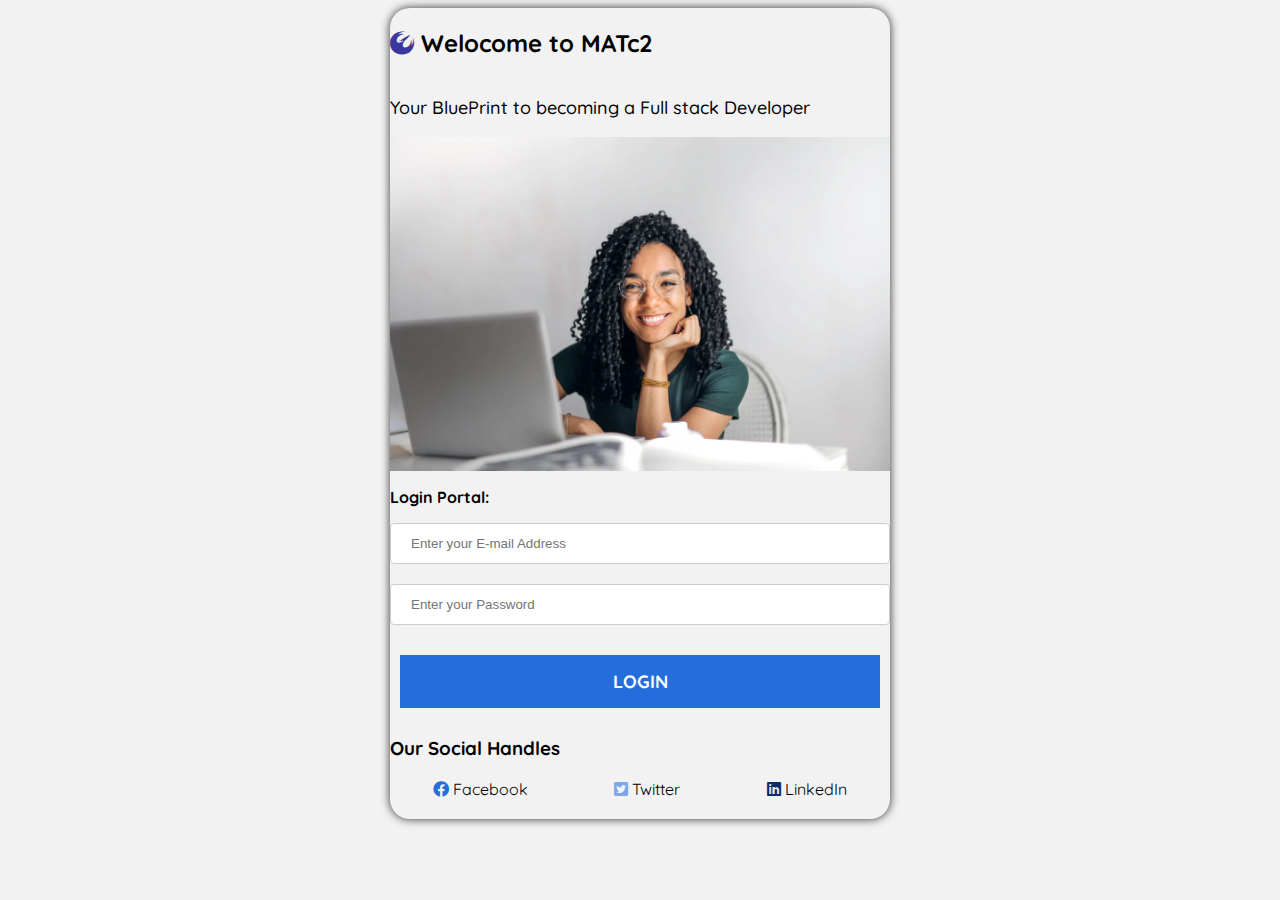
<file: index.html>
<!DOCTYPE html>
<html lang="en">
<head>
    <meta charset="UTF-8">
    <meta name="viewport" content="width=device-width, initial-scale=1.0">
    <title> Welocome MATc2</title>
    <link rel="stylesheet" href="https://fonts.googleapis.com/css2?family=Quicksand:wght@400;500&display=swap" />
    <link rel="stylesheet" href="https://cdnjs.cloudflare.com/ajax/libs/font-awesome/5.15.1/css/all.min.css" />
    <link rel="stylesheet" href="./style.css" media="screen"/>        
</head>
<body>
    <div class="main-container">
        <h2><i class="fab fa-phoenix-squadron" style= "color:#3a389e"></i> Welocome to MATc2</h2>
        <p class="main-content">Your BluePrint to becoming a Full stack Developer</p>
        <img class="main-image" src="pexel.webp" alt="#" width="500px">
        <p><b>Login Portal:</b></p>
        <form>
            <input type="email" placeholder="Enter your E-mail Address" name="login details" required><br><br>
            <input type="password" placeholder="Enter your Password" name="login details" required><br><br>
            <a class="main-button" href="#">Login</a>
        
        <h3>Our Social Handles</h3>
        <div class="main-handles">
            <span> <i class="fab fa-facebook" style="color: #266ddc;"></i> Facebook</span>
            <span><i class="fab fa-twitter-square" style="color: #7aa6ec;"></i> Twitter</span>
            <span><i class="fab fa-linkedin" style="color: #0a2e68;"></i> LinkedIn</span>
        </div>


    </div>
    
    
</body>
</html>
</file>
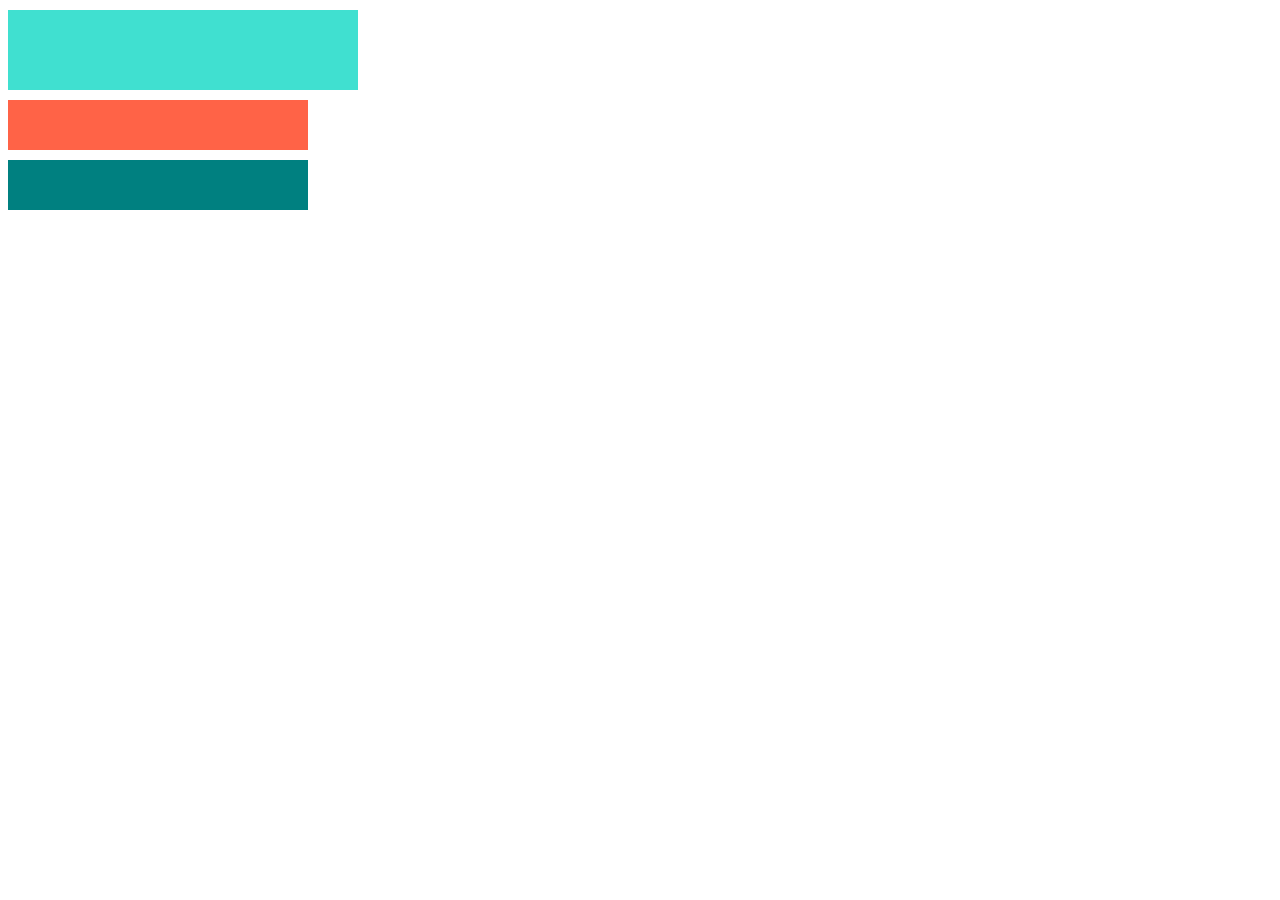
<file: box.html>
<!DOCTYPE html>
<html lang="en">
<head>
    <meta charset="UTF-8">
    <meta name="viewport" content="width=device-width, initial-scale=1.0">
    <title>Document</title>
    <style>
        .content {
            background-color: turquoise;
            width: 300px;
            height: 30px;
            margin-top: 10px;
            padding: 25px;
            align-items: center;/* centers the class horizontally */
            justify-content: center;
        }

       .box {
           background-color: tomato;
           width: 300px;
           height: 30px;
           padding: 25px;
           box-sizing: border-box;
           margin-top: 10px;
           display: flex;
           align-items: center;
           justify-content: center; /* centers vertically */

       } 

       .control {
        background-color: teal;
           width: 300px;
           height: 30px;
           padding: 25px;
           box-sizing: border-box;
           margin-top: 10px;
           display: flex;
           align-items: center;
           justify-content: center; /* centers vertically */

       }

    </style>
</head>
<body>
    <div class="content" ></div>
    <div class="box"></div>
    <div class="control"></div>
</body>
</html>
</file>
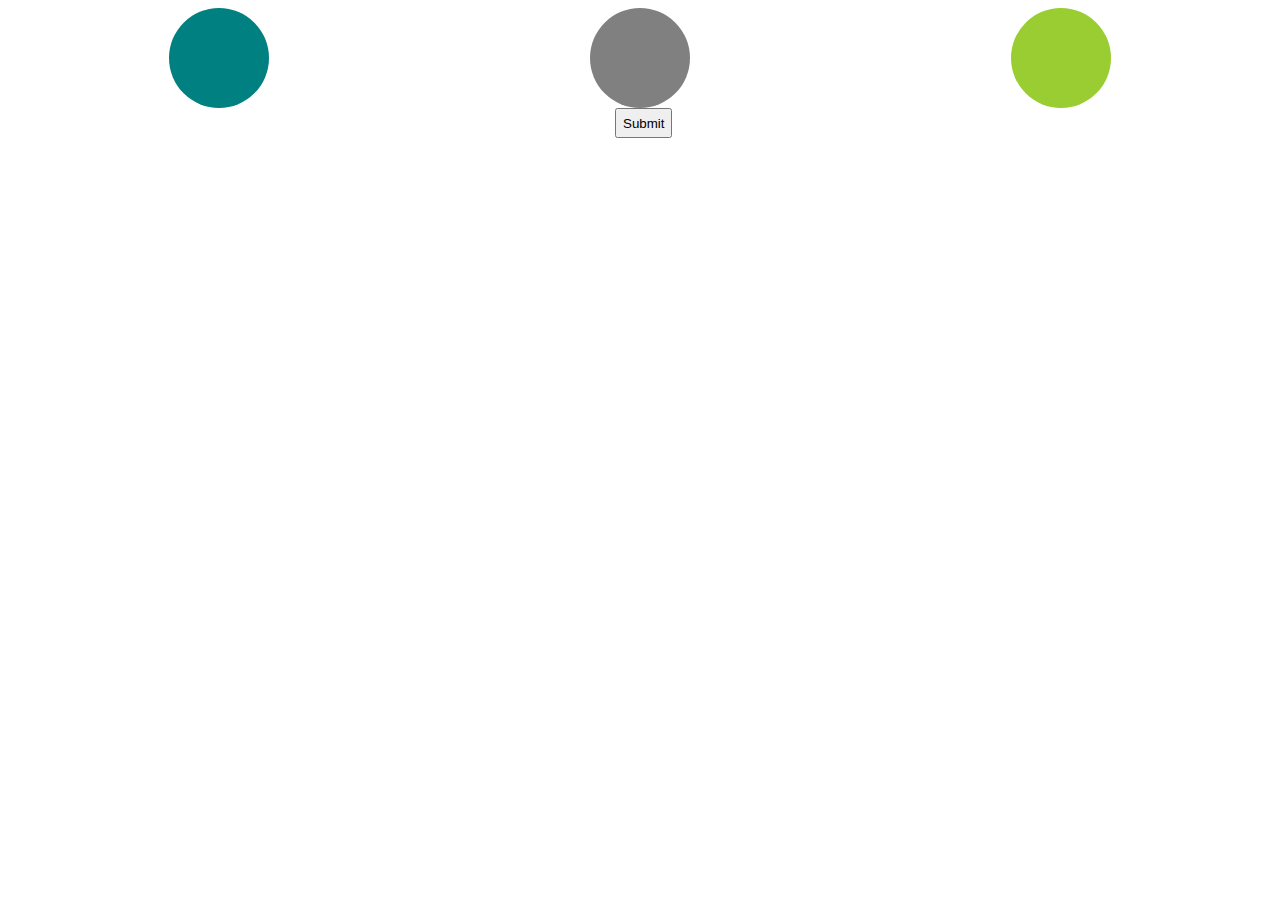
<file: class work.html>
<!DOCTYPE html>
<html lang="en">
<head>
    <meta charset="UTF-8">
    <meta name="viewport" content="width=device-width, initial-scale=1.0">
    <title>Class work</title>
</head>
<body>
    <style>
        .box{
            display: flex;
            flex-direction: row;
            justify-content: space-around;

        }
        .box > div{
            height: 100px;
            width: 100px;
            background-color: blue;
            border-radius: 50%;
        }
        #box1{
            background-color: teal;
        }
        #box2{
            background-color: grey;
        }
        #box3{
            background-color: yellowgreen;
        }
        #button{
            display: flex;
            flex-direction: row;
            margin: auto ;
            height: 30px;
            width: 50px;
        }
    </style>
    <div class="box">

    <div id="box1"></div>
    <div id="box2"></div>
    <div id="box3"></div>
</div>
    <div id="button">
        <button>Submit</button>
    </div>
</body>
</html>
</file>
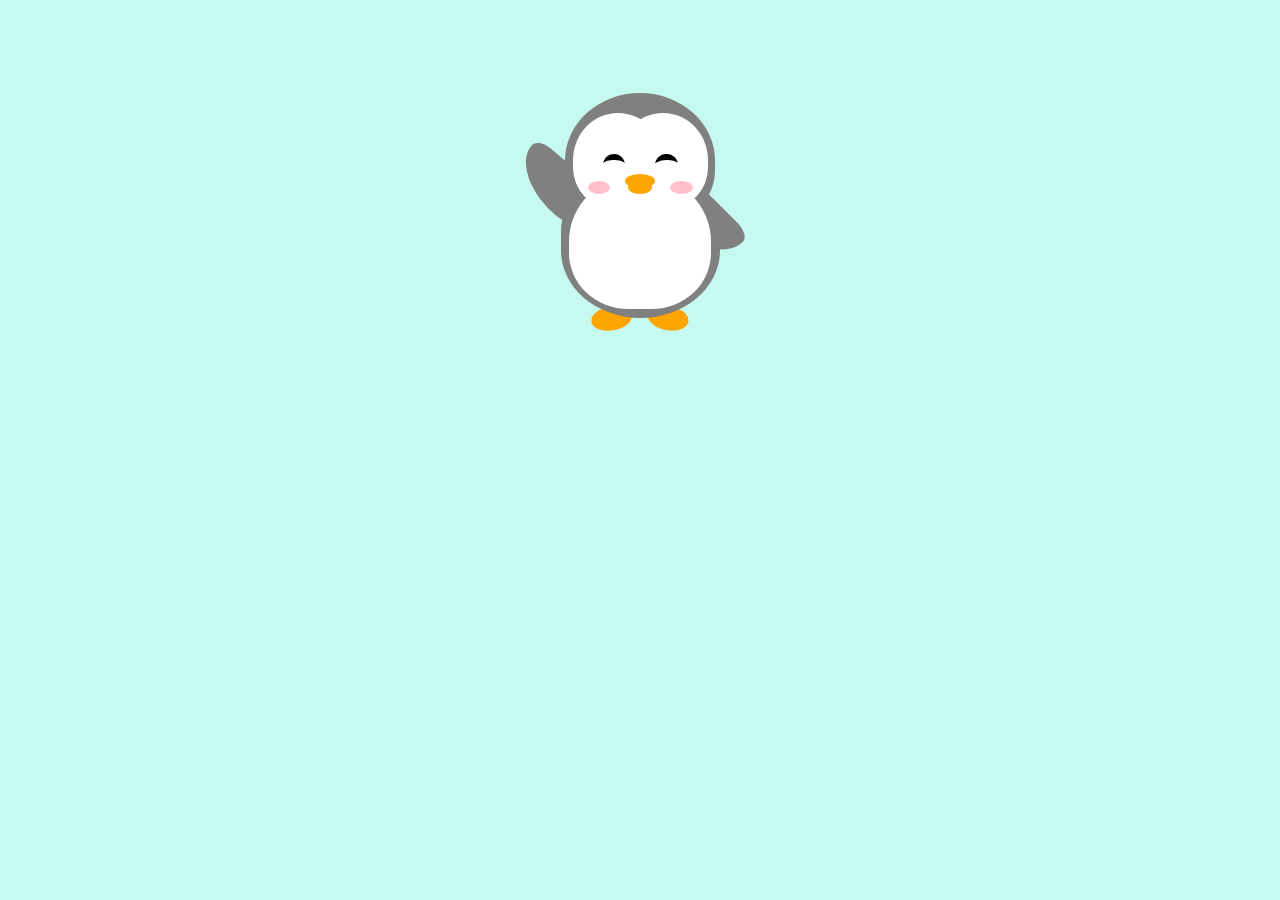
<file: freecode css.html>
<!DOCTYPE html>
<html lang="en">
<head>
    <meta charset="UTF-8">
    <meta name="viewport" content="width=device-width, initial-scale=1.0">
    <title>Penguin</title>
    <style>
        :root {
        --penguin-size: 300px;
        --penguin-skin: gray;
        --penguin-belly: white;
        --penguin-beak: orange;
     }

        @media (max-width: 350px) {
            :root {
      /* Only change code below this line */
                --penguin-size:200px;
                --penguin-skin: black;
      /* Only change code above this line */
        }
    }

    .penguin {
        position: relative;
        margin: auto;
        display: block;
        margin-top: 5%;
        width: var(--penguin-size, 300px);
        height: var(--penguin-size, 300px);
     }

    .right-cheek {
        top: 15%;
        left: 35%;
        background: var(--penguin-belly, white);
        width: 60%;
        height: 70%;
        border-radius: 70% 70% 60% 60%;
    }

    .left-cheek {
        top: 15%;
        left: 5%;
        background: var(--penguin-belly, white);
        width: 60%;
        height: 70%;
        border-radius: 70% 70% 60% 60%;
     }

    .belly {
        top: 60%;
        left: 2.5%;
        background: var(--penguin-belly, white);
        width: 95%;
        height: 100%;
        border-radius: 120% 120% 100% 100%;
    }

    .penguin-top {
        top: 10%;
        left: 25%;
        background: var(--penguin-skin, gray);
        width: 50%;
        height: 45%;
        border-radius: 70% 70% 60% 60%;
    }

    .penguin-bottom {
        top: 40%;
        left: 23.5%;
        background: var(--penguin-skin, gray);
        width: 53%;
        height: 45%;
        border-radius: 70% 70% 100% 100%;
    }

    .right-hand {
        top: 5%;
        left: 25%;
        background: var(--penguin-skin, black);
        width: 30%;
        height: 60%;
        border-radius: 30% 30% 120% 30%;
        transform: rotate(130deg);
        z-index: -1;
        animation-duration: 3s;
        animation-name: wave;
        animation-iteration-count: infinite;
        transform-origin:0% 0%;
        animation-timing-function: linear;
    }

    @keyframes wave {
      10% {
        transform: rotate(110deg);
      }
      20% {
        transform: rotate(130deg);
      }
      30% {
        transform: rotate(110deg);
      }
      40% {
        transform: rotate(130deg);
      }
    }

    .left-hand {
        top: 0%;
        left: 75%;
        background: var(--penguin-skin, gray);
        width: 30%;
        height: 60%;
        border-radius: 30% 30% 30% 120%;
        transform: rotate(-45deg);
        z-index: -1;
    }

    .right-feet {
        top: 85%;
        left: 60%;
        background: var(--penguin-beak, orange);
        width: 15%;
        height: 30%;
        border-radius: 50% 50% 50% 50%;
        transform: rotate(-80deg);
        z-index: -2222;
    }

    .left-feet {
        top: 85%;
        left: 25%;
        background: var(--penguin-beak, orange);
        width: 15%;
        height: 30%;
        border-radius: 50% 50% 50% 50%;
        transform: rotate(80deg);
        z-index: -2222;
    }

    .right-eye {
        top: 45%;
        left: 60%;
        background: black;
        width: 15%;
        height: 17%;
        border-radius: 50%;
     }

    .left-eye {
        top: 45%;
        left: 25%;
        background: black;
        width: 15%;
        height: 17%;
        border-radius: 50%;
     }

    .sparkle {
        top: 25%;
        left:-23%;
        background: white;
        width: 150%;
        height: 100%;
        border-radius: 50%;
    }

    .blush-right {
        top: 65%;
        left: 15%;
        background: pink;
        width: 15%;
        height: 10%;
        border-radius: 50%;
    }

    .blush-left {
        top: 65%;
        left: 70%;
        background: pink;
        width: 15%;
        height: 10%;
        border-radius: 50%;
    }

    .beak-top {
        top: 60%;
        left: 40%;
        background: var(--penguin-beak, orange);
        width: 20%;
        height: 10%;
        border-radius: 50%;
    }

    .beak-bottom {
        top: 65%;
        left: 42%;
        background: var(--penguin-beak, orange);
        width: 16%;
        height: 10%;
        border-radius: 50%;
    }

    body {
        background:#c6faf1;
    }

    .penguin * {
        position: absolute;
    }

    </style>
</head>
<body>
    <div class="penguin">
        <div class="penguin-bottom">
          <div class="right-hand"></div>
          <div class="left-hand"></div>
          <div class="right-feet"></div>
          <div class="left-feet"></div>
        </div>
        <div class="penguin-top">
          <div class="right-cheek"></div>
          <div class="left-cheek"></div>
          <div class="belly"></div>
          <div class="right-eye">
            <div class="sparkle"></div>
          </div>
          <div class="left-eye">
            <div class="sparkle"></div>
          </div>
          <div class="blush-right"></div>
          <div class="blush-left"></div>
          <div class="beak-top"></div>
          <div class="beak-bottom"></div>
        </div>
      </div>
      
</body>
</html>
</file>
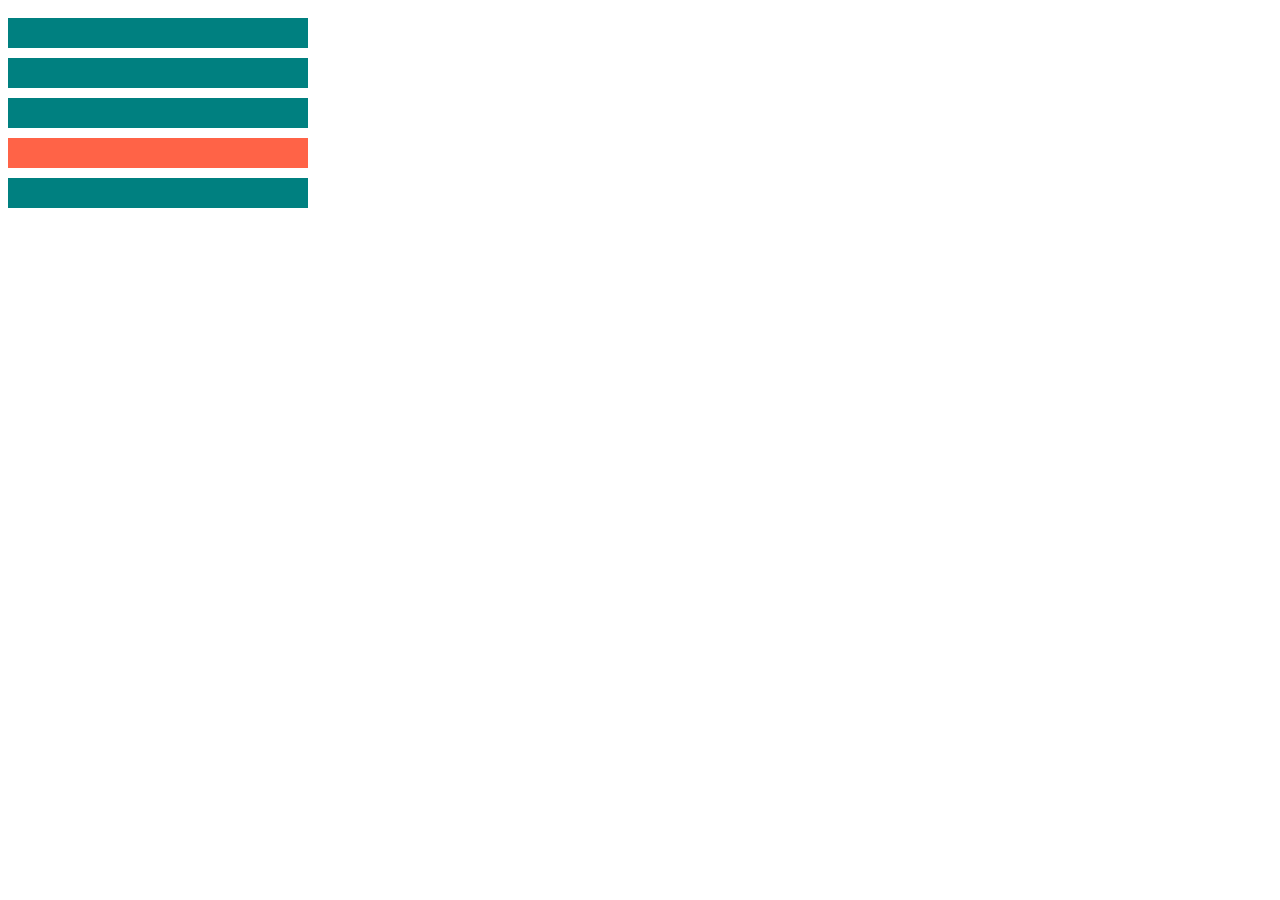
<file: lorem ipsum.html>
<!DOCTYPE html>
<html lang="en">
<head>
    <meta charset="UTF-8">
    <meta name="viewport" content="width=device-width, initial-scale=1.0">
    <title>Document</title>
    <style>
        .bars-container {
            display:flex;
            flex-direction: column;
            justify-content: center;
        }

        .bar{
            width: 300px;
            height: 30px;
            background-color: teal;
            margin-top: 10px;
        }

        .three + .bar{
            background-color: tomato;
        }

    </style>
</head>
<body>
    <div class="bars-container">
        <div class="bar one"></div>
        <div class="bar two"></div>
        <div class="bar three"></div>
        <div class="bar four"></div>
        <div class="bar five"></div>
    </div>
</body>
</html>
</file>
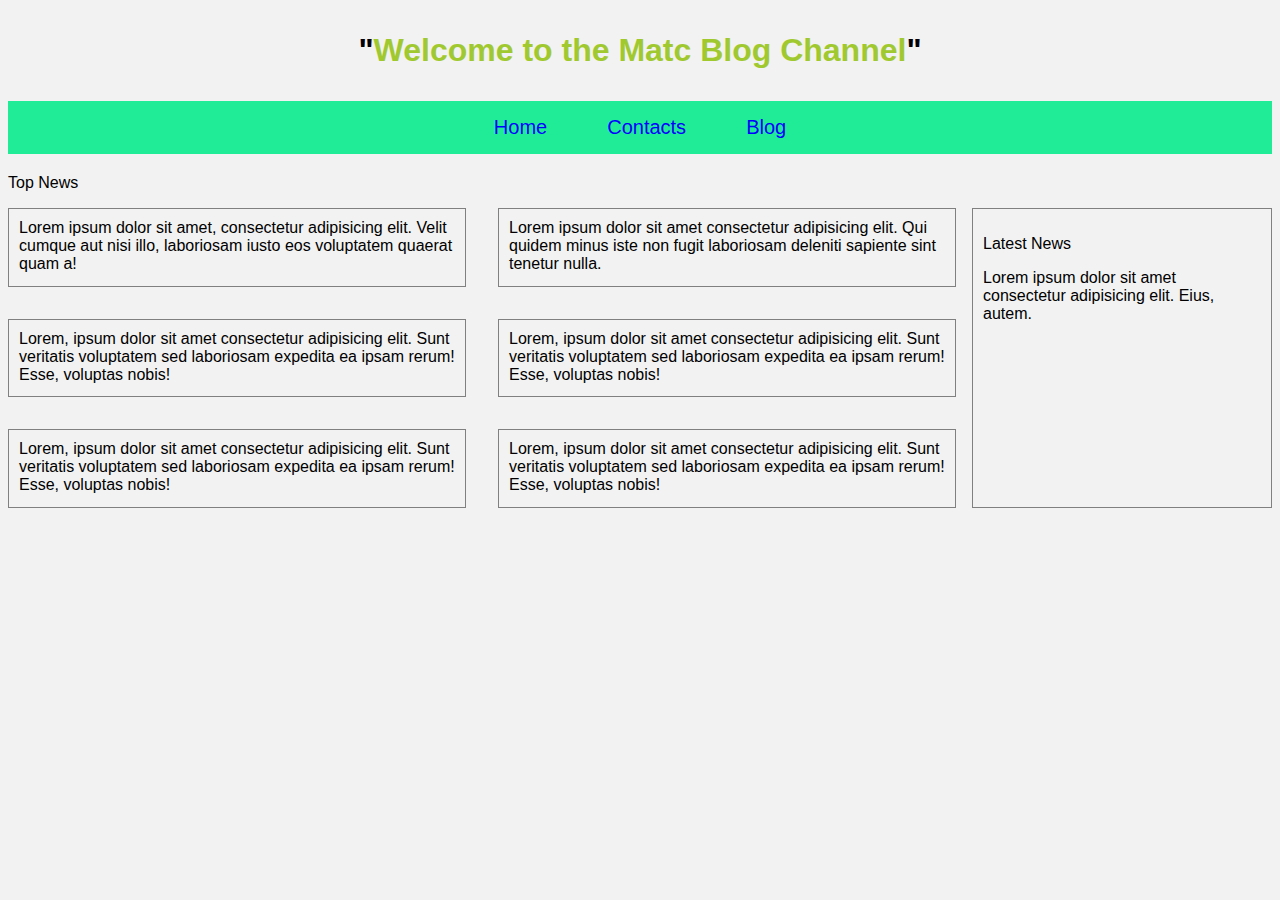
<file: test3.html>
<!DOCTYPE html>
<html lang="en">
<head>
    <meta charset="UTF-8">
    <meta name="viewport" content="width=device-width, initial-scale=1.0">
    <title>Document</title>
    <link rel="stylesheet" href="./flex-pratice.css">
</head>
<body>
    <div class="header">
        <h3 class="title">Welcome to the Matc Blog Channel</h3>
    </div>
    <div class>
        <ul class="main-nav">
            <li>Home</li>
            <li class="nested-nav" >Contacts
                <ul class="hidden-nav">
                    <li>Agent</li>
                    <li>Adress</li>
                </ul>
            </li>
            <li>Blog</li>
        </ul>
    </div>
    <p> Top News</p>
    <div class="generic">
        <div class="news-container">
            <di class="news">Lorem ipsum dolor sit amet, consectetur adipisicing elit. Velit cumque aut nisi illo, laboriosam iusto eos voluptatem quaerat quam a!</di>
            <div class="news">Lorem ipsum dolor sit amet consectetur adipisicing elit. Qui quidem minus iste non fugit laboriosam deleniti sapiente sint tenetur nulla.</div>
            <div class="news">Lorem, ipsum dolor sit amet consectetur adipisicing elit. Sunt veritatis voluptatem sed laboriosam expedita ea ipsam rerum! Esse, voluptas nobis!</div>
            <div class="news">Lorem, ipsum dolor sit amet consectetur adipisicing elit. Sunt veritatis voluptatem sed laboriosam expedita ea ipsam rerum! Esse, voluptas nobis!</div>
            <div class="news">Lorem, ipsum dolor sit amet consectetur adipisicing elit. Sunt veritatis voluptatem sed laboriosam expedita ea ipsam rerum! Esse, voluptas nobis!</div>
            <div class="news">Lorem, ipsum dolor sit amet consectetur adipisicing elit. Sunt veritatis voluptatem sed laboriosam expedita ea ipsam rerum! Esse, voluptas nobis!</div>
        </div>
        
        <div class="latest-news">
            
            <div class="news">
                <p>Latest News</p>
                Lorem ipsum dolor sit amet consectetur adipisicing elit. Eius, autem.

            </div>
    
        </div>
    </div>
</body>
</html>
</file>
<file: style.css>
body{
    background-color: #f2f2f2;
    font-family: "Quicksand", sans-serif;
}
.main-container{
            margin: auto;
            max-width:500px;
            display: flex;
            flex-direction: column;
            justify-content: center;
            box-shadow: 0 0 10px rgba(0 , 0, 0, 0.8);
            border-radius: 20px; 
        }
        .main-content{
            line-height:1.3em;
            font-weight: 500;
            font-size: 18px;
        }
        .main-image{
            width: 100%;
        }
        input[type=email], input[type=password]{
            width:100%;
            padding: 12px 20px;
            margin: 0px;
            display: inline-block;
            border:1px solid #cccccc;
            border-radius: 4px;
            box-sizing: border-box;

        }

        .main-button{
            background-color: #266ddc;
            padding: 15px;
            color: #ffffff;
            display: inline-block;
            text-align: center;
            font-size: 18px;
            text-decoration: none;
            font-weight: bold;
            text-transform: uppercase;
            width: 100%;
            width: -webkit-fill-available;
            margin: 10px;

        }
        .main-handles{
            display: flex;
            flex-direction: row;
            justify-content: space-around;
            margin-bottom: 20px;
            

        }
</file>
<file: flex-pratice.css>
body {
    font-family: -apple-system, BlinkMacSystemFont, 'Segoe UI', Roboto, Oxygen, Ubuntu, Cantarell, 'Open Sans', 'Helvetica Neue', sans-serif;
    background-color: #f2f2f2;
}

.title {
    font-size: 2em;
    text-align: center;
    color: rgb(160, 201, 48);
    transition: 0.3s;
    cursor: pointer;
}

.title:hover {
    color: rgb(144, 74, 62);
    transform: scale(1.2);
}

.title::before {
    content: "\"";
    width: 10px;
    height: 10px;
    color: black;
}

.title::after{
    content: "\"";
    width: 10px;
    height: 10px;
    color: black;
}

.main-nav {
    display: flex;
    background-color: rgb(32, 236, 151);
    list-style-type: none;
    justify-content: center;
    gap: 3em;
    font-size: 20px;
    padding: 15px;
    color:blue;
}

.hidden-nav {
    list-style-type: none;
    background-color: rgb(20, 11, 11);
    color: white;
    margin: auto;
    padding: 10px;
    font-size: 15px;
    display: none;
    position: absolute;
}

.main-nav >  :hover{
    color: rgb(173, 47, 9);
}
.nested-nav:hover .hidden-nav{
    display: block;
    color: wheat;
}

.generic {
    display: flex;
    gap: 1em;
    flex-wrap: wrap;    
}


.generic > * {
    
    flex-basis:  600px;
    flex-grow: 1;
}

.news-container {
    display: flex;
    gap: 2em;
    min-height: 200px;
    flex-wrap: wrap;
}

.news-container > * {
    
    flex-basis: 300px;
    flex-grow: 1;
}
.latest-news {
    display: flex;
    flex-basis: 300px;
    flex-shrink: 0.5;
    flex-grow: 0;
    min-height: 300px;
}

.news {
    border: 1px solid grey;
    padding: 10px;
}

@media (max-width: 700px){
    .main-nav{width: 100%}
    .generic{width: 100%;}
  }
</file>
